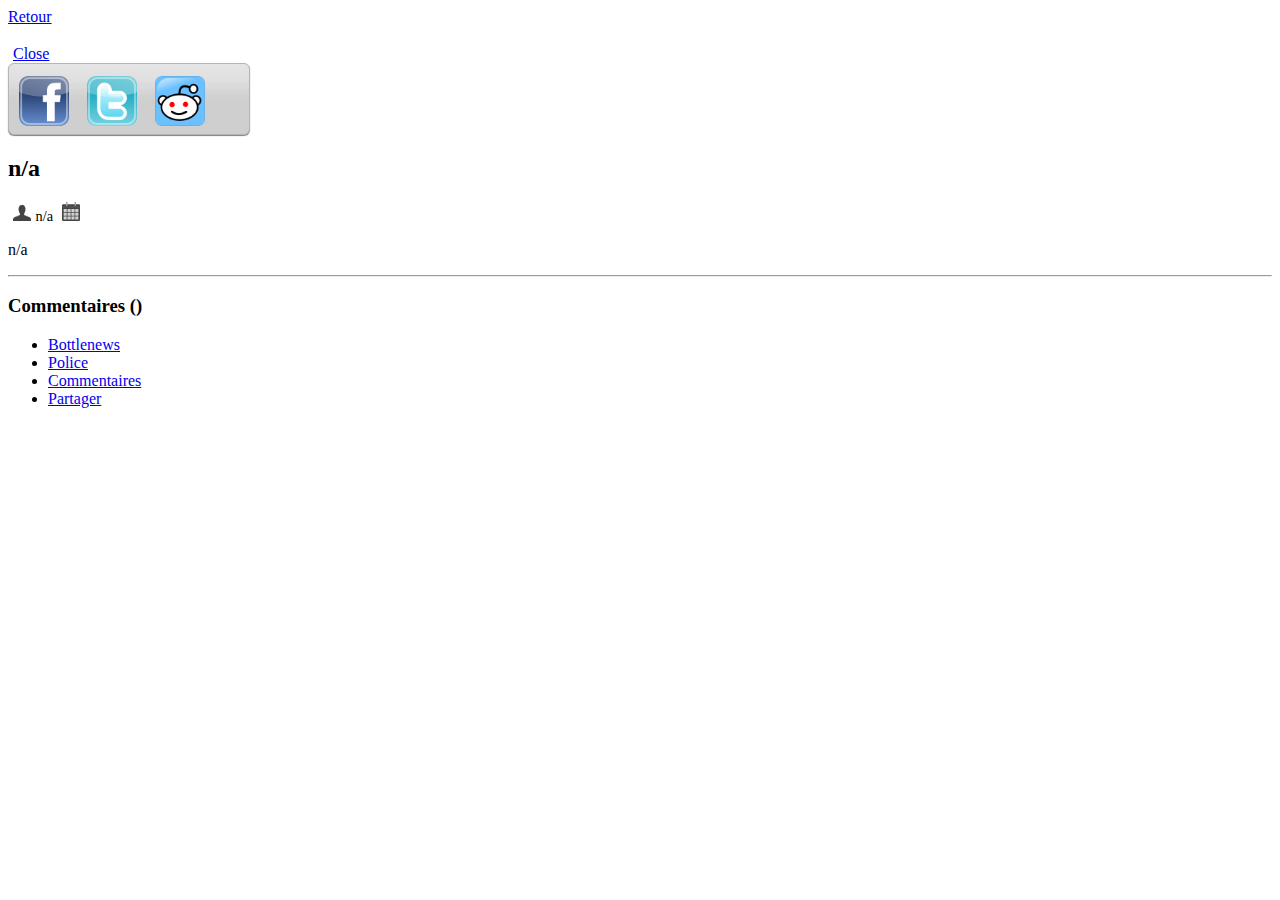
<file: article.html>
<html>
<head>
	<meta charset="utf-8">
	<meta name="viewport" content="width=device-width, initial-scale=1"> 
	<title>Bottlenews</title>
	<link rel="stylesheet" href="css/jquery.mobile-1.3.0.min.css" />
	<link rel="stylesheet" href="css/themes/theme.min.css" />
	<link rel="stylesheet" href="css/jsShare.css" type="text/css" />
	<link rel="stylesheet" href="css/style.css" />
</head>
<body>
	<div data-role="page" id="article" data-add-back-btn="true">
	    <div data-theme="a" data-role="header" data-position="fixed" class="logo">
			<a href="#" data-role="button" data-rel="back" data-icon="arrow-l">Retour</a>
	        <h3 id="article_id">
	        </h3>
	    </div>
	    <div data-role="popup" data-overlay-theme="a" data-position-to="window" id="popupBasic">
			<a href="#" data-rel="back" data-role="button" data-theme="a" data-icon="delete" data-iconpos="notext" class="ui-btn-right">Close</a>
			<p id="buttons-expanded"></p>
		</div>
        <!--<div data-role="popup" data-overlay-theme="a" data-position-to="window" id="popupBasic2">
        	<a href="#" data-rel="back" data-role="button" data-theme="a" data-icon="delete" data-iconpos="notext" class="ui-btn-right">Close</a>
        	<p>Ici sont les votes.</p>
        </div>-->
	    <div data-role="content" id="article-content">
	    	
	    	<div id="img-article">
	    	</div>

	    	<div id="article">
		    	<h2 class="article_title">n/a</h2>
		    	<p><span class="icon"><img src="css/icons/111-user.png" alt=""/></span><span class="article_author">n/a</span>
		    	<span class="icon"><img src="css/icons/83-calendar.png" alt=""/></span><span class="date"></span></p>
				<p class="article_body">n/a</p>
				<p><span class="fiability"></span>
		    	<span class="quality"></span></p>
			</div>
			<hr/>
			<div id="comment">
				<h3>Commentaires (<span id="nb_comment"></span>)</h3>
			</div>
	    </div><!--content-->

	    <div data-role="footer" data-position="fixed" class="nav-glyphish">
	        <div data-role="navbar">
	            <ul>
	                <li>
	                    <a href="index.html" data-theme="a" data-role="button" data-ajax="false" data-icon="app-home">
	                    	Bottlenews
	                    </a>
	                </li>
	                <li>
	                    <a href="#" id="police" data-theme="a" data-ajax="false" data-role="button" data-icon="app-police">
	                        Police
	                    </a>
	                </li>
	                <!--<li>
	                    <a href="#popupBasic2" data-theme="a" data-role="button" data-icon="app-vote" data-rel="popup" >
	                        Voter
	                    </a>
	                </li>-->
	                <li>
	                    <a href="#comment" data-theme="a" data-ajax="false" data-role="button" data-icon="app-comment">
	                        Commentaires
	                    </a>
	                </li>
	                <li>
	                    <a href="#popupBasic" data-theme="a" data-role="button" data-icon="app-share" data-rel="popup">
	                        Partager
	                    </a>
	                </li>
	            </ul>
	        </div>
	    </div>
	</div><!--footer-->

	<script src="js/jquery-1.9.1.min.js"></script>
	<script src="js/jquery.json-2.4.min.js"></script>
	<script src="js/jstorage.min.js"></script>
	<script src="js/jquery.geturlparam.min.js"></script>
	<script src="js/jsShare.js"></script>
	<script src="js/script.js"></script>
	<script type="text/javascript">
        $(document).ready(function() {
            $('#buttons').jsShare({ maxwidth: 360 });
            $('#buttons-expanded').jsShare({ initialdisplay: 'expanded', maxwidth: 240, maxheight:70 });
        });
    </script>
	<script type="text/javascript">
		$(document).bind("mobileinit", function(){
			$.mobile.page.prototype.options.backBtnTheme = "previous";
			app.initialize('article');
		});
	</script>
	<script src="js/jquery.mobile-1.3.0.min.js"></script>
	<script src="js/phonegap.js"></script>
</body>
</html>
</file>
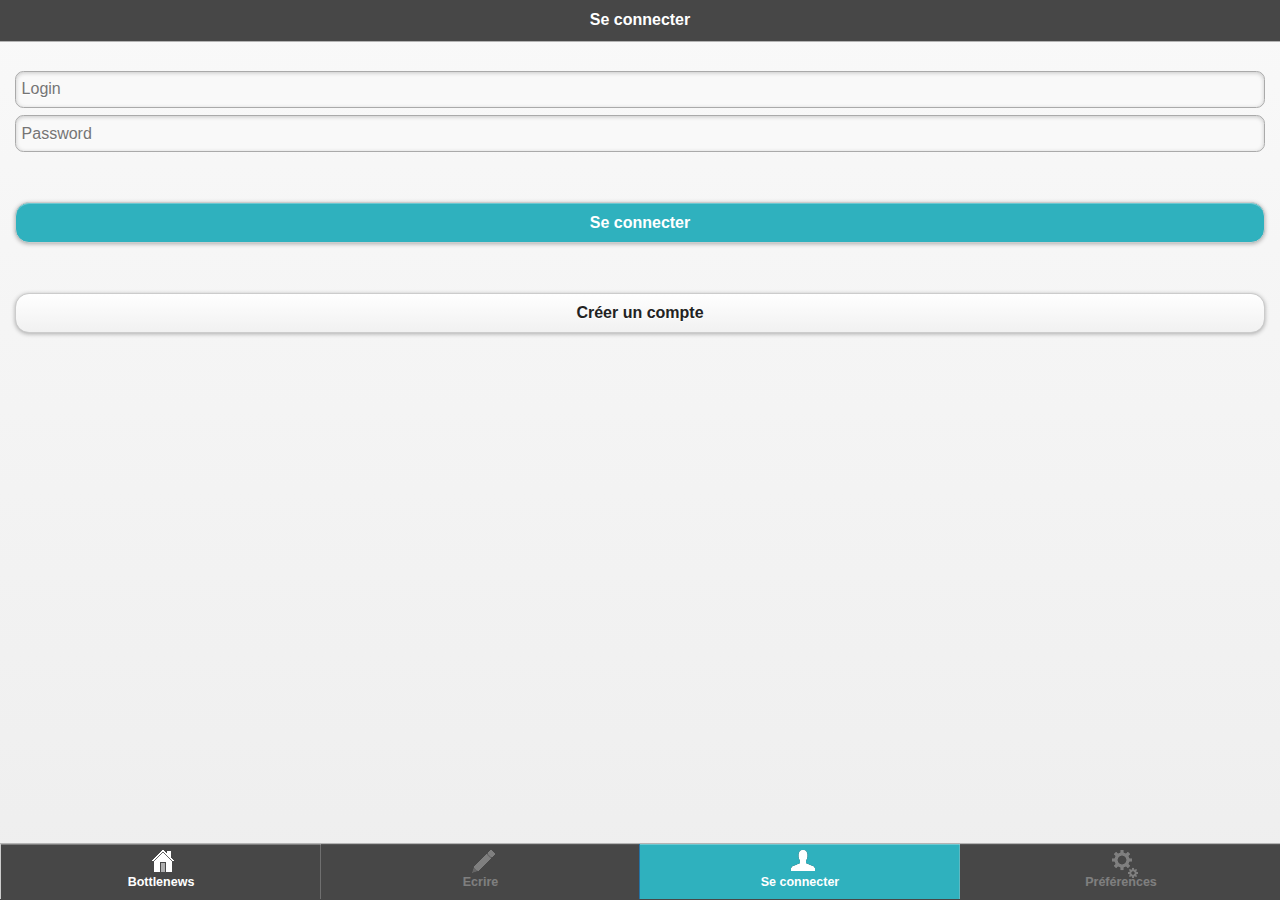
<file: login.html>
<html>
<head>
	<meta charset="utf-8">
	<meta name="viewport" content="width=device-width, initial-scale=1"> 
	<title>Bottlenews</title>
	<link rel="stylesheet" href="css/jquery.mobile-1.3.0.min.css" />
	<link rel="stylesheet" href="css/themes/theme.min.css" />
	<link rel="stylesheet" href="css/style.css" />
</head>
<body>
	<!-- Login -->
	<div data-role="page" id="login">
	    <div data-theme="a" data-role="header" data-position="fixed">
	        <h3>
	           Se connecter
	        </h3>
	    </div>
	    <div data-role="content">
	    	 <div data-role="popup" data-overlay-theme="a" data-position-to="window" id="error_identification">
          		<a href="#" data-rel="back" data-role="button" data-theme="a" data-icon="delete" data-iconpos="notext" class="ui-btn-right">Close</a>
          		<div>
            		<h3>Attention !</h3>
            		<p>Le nom d'utilisateur ou le mot de passe est incorrect.</p>
          		</div>
        	</div>
	    	<p class="error"></p>
	    	<form id="loginForm" action="#" method="post">
    			<input type="text" name="login_user" id="login_user" placeholder="Login" />
    			<input type="password" name="login_password" id="login_password" placeholder="Password" />
    			<input type="submit" id="submit" value="Se connecter" />
	        </form>

	        <a href="register.html" data-theme="b" data-role="button" data-ajax="false">Créer un compte</a>
	    </div>

	    <div data-role="footer" data-position="fixed" class="nav-glyphish">
	        <div data-role="navbar">
	            <ul>
	                <li>
	                    <a href="index.html" data-theme="a" data-role="button" data-ajax="false" data-icon="app-home">
	                    	Bottlenews
	                    </a>
	                </li>
	                <li>
	                    <a href="write.html" data-theme="a" data-ajax="false" data-role="button" data-icon="app-write" id="write-button">
	                        Ecrire
	                    </a>
	                </li>
	                <li>
	                    <a href="login.html" data-theme="a" data-ajax="false" data-role="button" data-icon="app-login" class="ui-btn-active" id="login-button">
	                        Se connecter
	                    </a>
	                </li>
	                <li>
	                    <a href="settings.html" data-theme="a" data-ajax="false" data-role="button" data-icon="app-settings" id="settings-button">
	                        Préférences
	                    </a>
	                </li>
	            </ul>
	        </div>
	    </div>


	</div>

	<script src="js/jquery-1.8.2.min.js"></script>
	<script src="js/jquery.json-2.4.min.js"></script>
	<script src="js/jstorage.min.js"></script>
	<script src="js/script.js"></script>
	<script type="text/javascript">
		$(document).bind("mobileinit", function(){
			app.initialize('login');
		});
		var initialScreenSize = window.innerHeight;
        window.addEventListener("resize", function() {
            if(window.innerHeight < initialScreenSize){
                $("[data-role=footer]").hide();
            }
            else{
                $("[data-role=footer]").show();
            }
        });
	</script>
	<script src="js/jquery.mobile-1.3.0.min.js"></script>
	<script src="js/phonegap.js"></script>
</body>
</html>
</file>
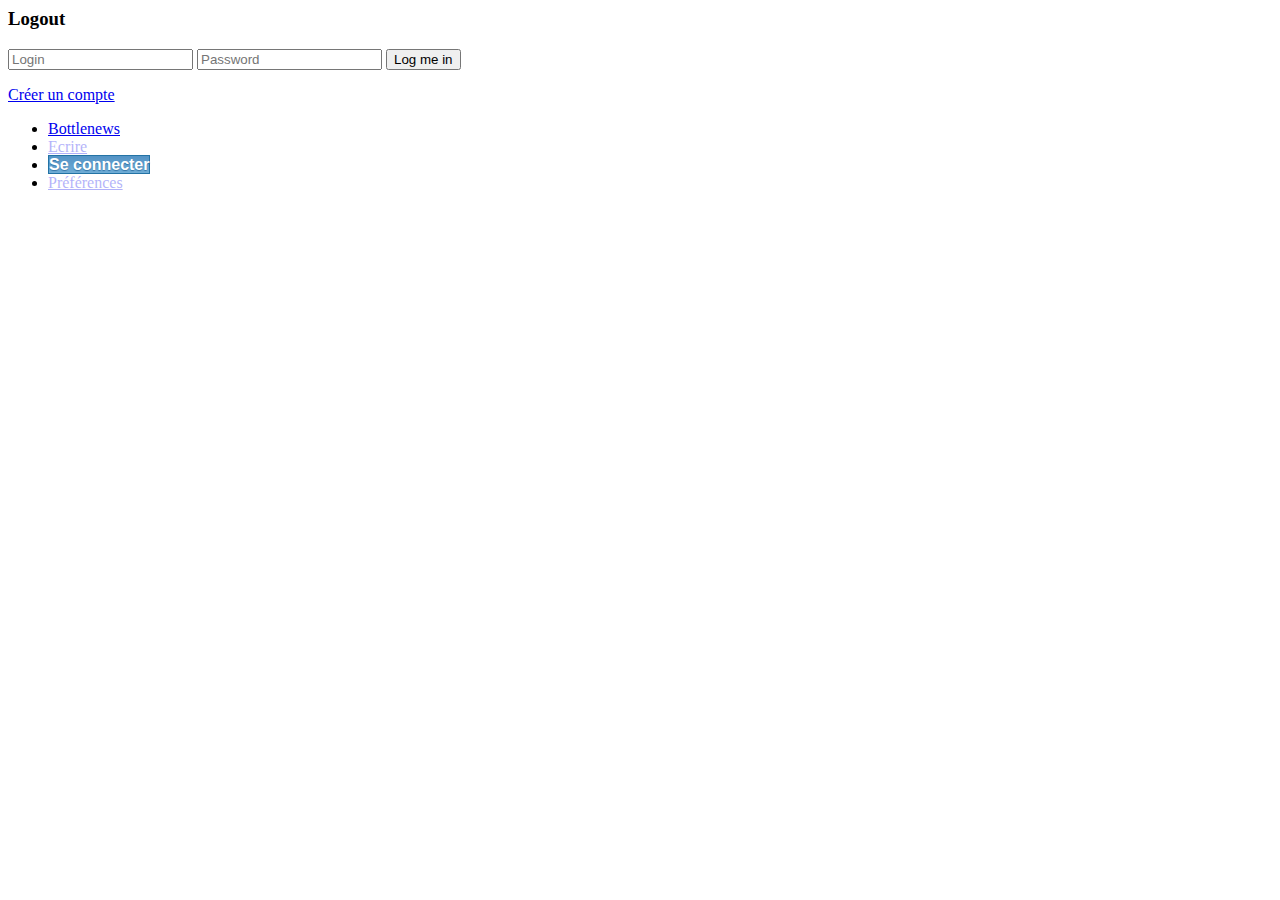
<file: logout.html>
<html>
<head>
	<meta charset="utf-8">
	<meta name="viewport" content="width=device-width, initial-scale=1"> 
	<title>Kicknews</title>
	<link rel="stylesheet" href="css/jquery.mobile-1.2.0.min.css" />
	<link rel="stylesheet" href="css/themes/theme.min.css" />
	<link rel="stylesheet" href="css/style.css" />
</head>
<body>
	<!-- Login -->
	<div data-role="page" id="logout">
	    <div data-theme="a" data-role="header" data-position="fixed">
	        <h3>
	            Logout
	        </h3>
	    </div>
	    <div data-role="content">
	    	<form id="loginForm" action="#" method="post">
    			<input type="text" name="login_user" id="login_user" placeholder="Login" />
    			<input type="password" name="login_password" id="login_password" placeholder="Password" />
    			<input type="submit" id="submit" value="Log me in" />
	        </form>

	        <a href="register.html" data-theme="a" data-role="button" data-ajax="false">Créer un compte</a>
	    </div>

	    <div data-role="footer" data-position="fixed" class="nav-glyphish">
	        <div data-role="navbar">
	            <ul>
	                <li>
	                    <a href="index.html" data-theme="a" data-role="button" data-ajax="false" data-icon="app-home">
	                    	Bottlenews
	                    </a>
	                </li>
	                <li>
	                    <a href="write.html" data-theme="a" data-ajax="false" data-role="button" data-icon="app-write" id="write-button">
	                        Ecrire
	                    </a>
	                </li>
	                <li>
	                    <a href="login.html" data-theme="a" data-ajax="false" data-role="button" data-icon="app-login" class="ui-btn-active" id="login-button">
	                        Se connecter
	                    </a>
	                </li>
	                <li>
	                    <a href="settings.html" data-theme="a" data-ajax="false" data-role="button" data-icon="app-settings" id="settings-button">
	                        Préférences
	                    </a>
	                </li>
	            </ul>
	        </div>
	    </div>


	</div>

	<script src="js/jquery-latest.min.js"></script>
	<script src="js/jquery.json-2.4.min.js"></script>
	<script src="js/jstorage.min.js"></script>
	<script src="js/script.js"></script>
	<script type="text/javascript">
		$(document).bind("mobileinit", function(){
			app.initialize('logout');
		});
	</script>
	<script src="js/jquery.mobile-1.2.0.min.js"></script>
	<script src="js/phonegap.js"></script>
</body>
</html>
</file>
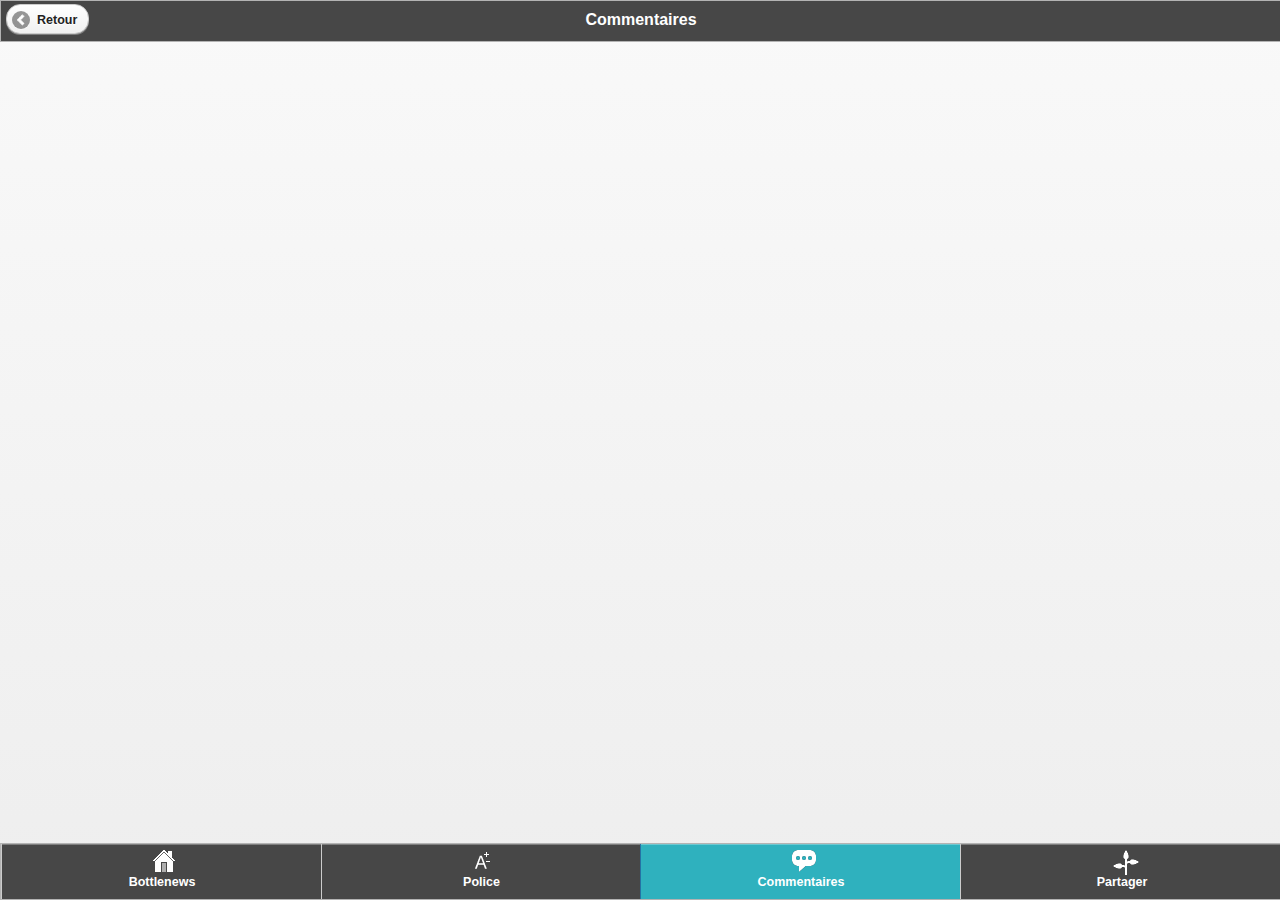
<file: read-comment.html>
<html>
  <head>
    <meta charset="utf-8">
    <meta name="viewport" content="width=device-width, initial-scale=1"> 
    <title>Bottlenews</title>
    <link rel="stylesheet" href="css/jquery.mobile-1.2.0.min.css" />
    <link rel="stylesheet" href="css/themes/theme.min.css" />
    <link rel="stylesheet" href="css/jsShare.css" type="text/css" />
    <link rel="stylesheet" href="css/style.css" />
  </head>

  <body>
    <!-- Write an article -->
    <div data-role="page" id="write">
        <div data-theme="a" data-role="header" data-position="fixed">
            <a href="#" data-role="button" data-rel="back" data-icon="arrow-l">Retour</a>
            <h3>
                Commentaires
            </h3>
        </div>
        <div data-role="popup" data-overlay-theme="a" data-position-to="window" id="popupBasic">
            <a href="#" data-rel="back" data-role="button" data-theme="a" data-icon="delete" data-iconpos="notext" class="ui-btn-right">Close</a>
            <p id="buttons-expanded"></p>
        </div>
        <div data-role="content">
            <div id="comments">
                <ul data-role="listview" data-inset="true">
                </ul>
            </div>
        </div>

        <div data-role="footer" data-position="fixed" class="nav-glyphish">
            <div data-role="navbar">
                <ul>
                    <li>
                        <a href="index.html" data-theme="a" data-role="button" data-ajax="false" data-icon="app-home">
                            Bottlenews
                        </a>
                    </li>
                    <li>
                        <a href="#" data-theme="a" data-ajax="false" data-role="button" data-icon="app-police">
                            Police
                        </a>
                    </li>
                    <!--li>
                        <a href="#" data-theme="a" data-ajax="false" data-role="button" data-icon="app-vote">
                            Voter
                        </a>
                    </li>-->
                    <li>
                        <a href="#" data-theme="a" data-ajax="false" data-role="button" data-icon="app-comment" class="ui-btn-active">
                            Commentaires
                        </a>
                    </li>
                    <li>
                        <a href="#popupBasic" data-theme="a" data-role="button" data-icon="app-share" data-rel="popup">
                            Partager
                        </a>
                    </li>
                </ul>
            </div>
        </div>

    </div>

    <!-- Jquery is needed also for the design -->
    <script src="js/jquery-latest.min.js"></script>
    <script src="js/jquery.json-2.4.min.js"></script>
    <script src="js/jstorage.min.js"></script>
    <script src="js/jsShare.js"></script>
    <script src="js/script.js"></script>
    <script type="text/javascript">
        $(document).ready(function() {
            $('#buttons').jsShare({ maxwidth: 360 });
            $('#buttons-expanded').jsShare({ initialdisplay: 'expanded', maxwidth: 240, maxheight:70 });
            $('.inner').hide();
        });
    </script>
    <script type="text/javascript">
        $(document).bind("mobileinit", function(){
            app.initialize('read-comment');
        });
    </script>
    <script src="js/jquery.mobile-1.2.0.min.js"></script>
    <script src="js/phonegap.js"></script>
  </body>
</html>
</file>
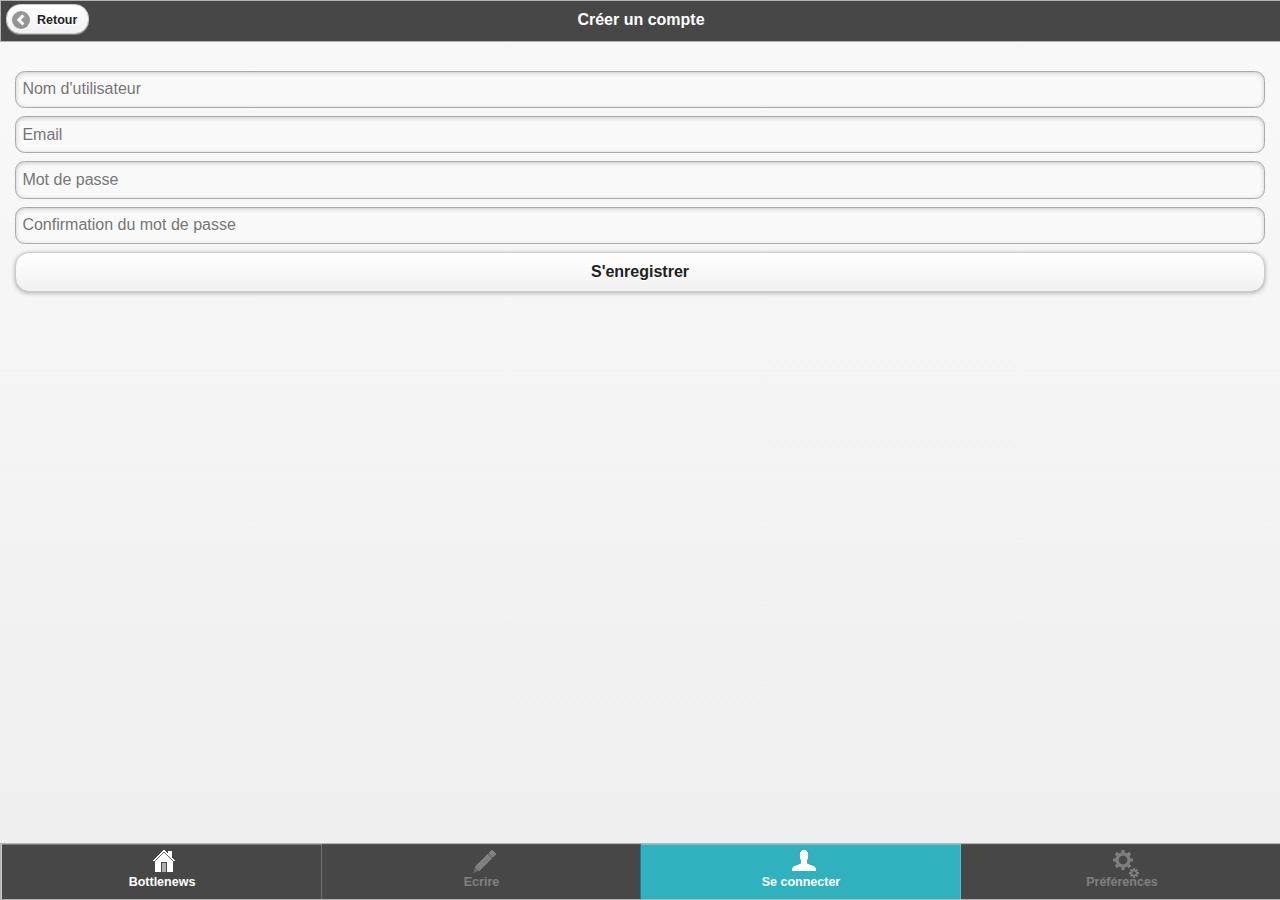
<file: register.html>
<html>
<head>
	<meta charset="utf-8">
	<meta name="viewport" content="width=device-width, initial-scale=1"> 
	<title>Bottlenews</title>
	<link rel="stylesheet" href="css/jquery.mobile-1.2.0.min.css" />
	<link rel="stylesheet" href="css/themes/theme.min.css" />
	<link rel="stylesheet" href="css/style.css" />
</head>
<body>
	<!-- Login -->
	<div data-role="page" id="register">
	    <div data-theme="a" data-role="header" data-position="fixed">
	    	<a href="#" data-role="button" data-rel="back" data-icon="arrow-l">Retour</a>
	    	<h3>
	    		Créer un compte
	    	</h3>
	    </div>
	    <div data-role="content">
	    	<div data-role="popup" data-overlay-theme="a" data-position-to="window" id="error_password">
          		<a href="#" data-rel="back" data-role="button" data-theme="a" data-icon="delete" data-iconpos="notext" class="ui-btn-right">Close</a>
          		<div class="popup-content">
            		<h3>Attention !</h3>
            		<p>Les mots de passe ne correspondent pas.</p>
          		</div>
        	</div>
        	<div data-role="popup" data-overlay-theme="a" data-position-to="window" id="error_user">
          		<a href="#" data-rel="back" data-role="button" data-theme="a" data-icon="delete" data-iconpos="notext" class="ui-btn-right">Close</a>
          		<div class="popup-content">
            		<h3>Attention !</h3>
            		<p>Ce nom d'utlisateur est déjà pris.</p>
          		</div>
        	</div>
        	<div data-role="popup" data-overlay-theme="a" data-position-to="window" id="error_email">
          		<a href="#" data-rel="back" data-role="button" data-theme="a" data-icon="delete" data-iconpos="notext" class="ui-btn-right">Close</a>
          		<div class="popup-content">
            		<h3>Attention !</h3>
            		<p>Cette adresse est déjà utilisée.</p>
          		</div>
        	</div>
        	<div data-role="popup" data-overlay-theme="a" data-position-to="window" id="email_null">
          		<a href="#" data-rel="back" data-role="button" data-theme="a" data-icon="delete" data-iconpos="notext" class="ui-btn-right">Close</a>
          		<div class="popup-content">
            		<h3>Attention !</h3>
            		<p>Vous n'avez pas entré d'email.</p>
          		</div>
        	</div>
        	<div data-role="popup" data-overlay-theme="a" data-position-to="window" id="password_null">
          		<a href="#" data-rel="back" data-role="button" data-theme="a" data-icon="delete" data-iconpos="notext" class="ui-btn-right">Close</a>
          		<div class="popup-content">
            		<h3>Attention !</h3>
            		<p>Vous n'avez pas entré de mot de passe.</p>
          		</div>
        	</div>
        	<div data-role="popup" data-overlay-theme="a" data-position-to="window" id="email_not_valid">
          		<a href="#" data-rel="back" data-role="button" data-theme="a" data-icon="delete" data-iconpos="notext" class="ui-btn-right">Close</a>
          		<div class="popup-content">
            		<h3>Attention !</h3>
            		<p>Votre adresse mail n'est pas valide.</p>
          		</div>
        	</div>
        	<div data-role="popup" data-overlay-theme="a" data-position-to="window" id="username_null">
          		<a href="#" data-rel="back" data-role="button" data-theme="a" data-icon="delete" data-iconpos="notext" class="ui-btn-right">Close</a>
          		<div class="popup-content">
            		<h3>Attention !</h3>
            		<p>Vous n'avez pas entré de pseudo.</p>
          		</div>
        	</div>
        	<div data-role="popup" data-overlay-theme="a" data-position-to="window" id="member_register">
          		<a href="#" data-rel="back" data-role="button" data-theme="a" data-icon="delete" data-iconpos="notext" class="ui-btn-right">Close</a>
          		<div class="popup-content">
            		<h3>Félicitation !</h3>
            		<p>Vous êtes bien enregistré.</p>
          		</div>
        	</div>
	    	<p class="error"></p>
	    	<form id="registerForm" action="#" method="post">
    			<input type="text" name="register_user" id="register_user" placeholder="Nom d'utilisateur" />
    			<input type="text" name="register_mail" id="register_mail" placeholder="Email" />
    			<input type="password" name="register_password" id="register_password" placeholder="Mot de passe" />
    			<input type="password" name="register_password_confirm" id="register_password_confirm" placeholder="Confirmation du mot de passe" />
    			<input type="submit" id="submit" value="S'enregistrer" />
	        </form>
	    </div>

	    <div data-role="footer" data-position="fixed" class="nav-glyphish">
	        <div data-role="navbar">
	            <ul>
	                <li>
	                    <a href="index.html" data-theme="a" data-role="button" data-ajax="false" data-icon="app-home">
	                    	Bottlenews
	                    </a>
	                </li>
	                <li>
	                    <a href="write.html" data-theme="a" data-ajax="false" data-role="button" data-icon="app-write" id="write-button">
	                        Ecrire
	                    </a>
	                </li>
	                <li>
	                    <a href="login.html" data-theme="a" data-ajax="false" data-role="button" data-icon="app-login" class="ui-btn-active" id="login-button">
	                        Se connecter
	                    </a>
	                </li>
	                <li>
	                    <a href="settings.html" data-theme="a" data-ajax="false" data-role="button" data-icon="app-settings" id="settings-button">
	                        Préférences
	                    </a>
	                </li>
	            </ul>
	        </div>
	    </div>


	</div>

	<script src="js/jquery-latest.min.js"></script>
	<script src="js/jquery.json-2.4.min.js"></script>
	<script src="js/jstorage.min.js"></script>
	<script src="js/script.js"></script>
	<script type="text/javascript">
		$(document).bind("mobileinit", function(){
			app.initialize('register');
		});
		var initialScreenSize = window.innerHeight;
        window.addEventListener("resize", function() {
            if(window.innerHeight < initialScreenSize){
                $("[data-role=footer]").hide();
            }
            else{
                $("[data-role=footer]").show();
            }
        });
	</script>
	<script src="js/jquery.mobile-1.2.0.min.js"></script>
	<script src="js/phonegap.js"></script>
</body>
</html>
</file>
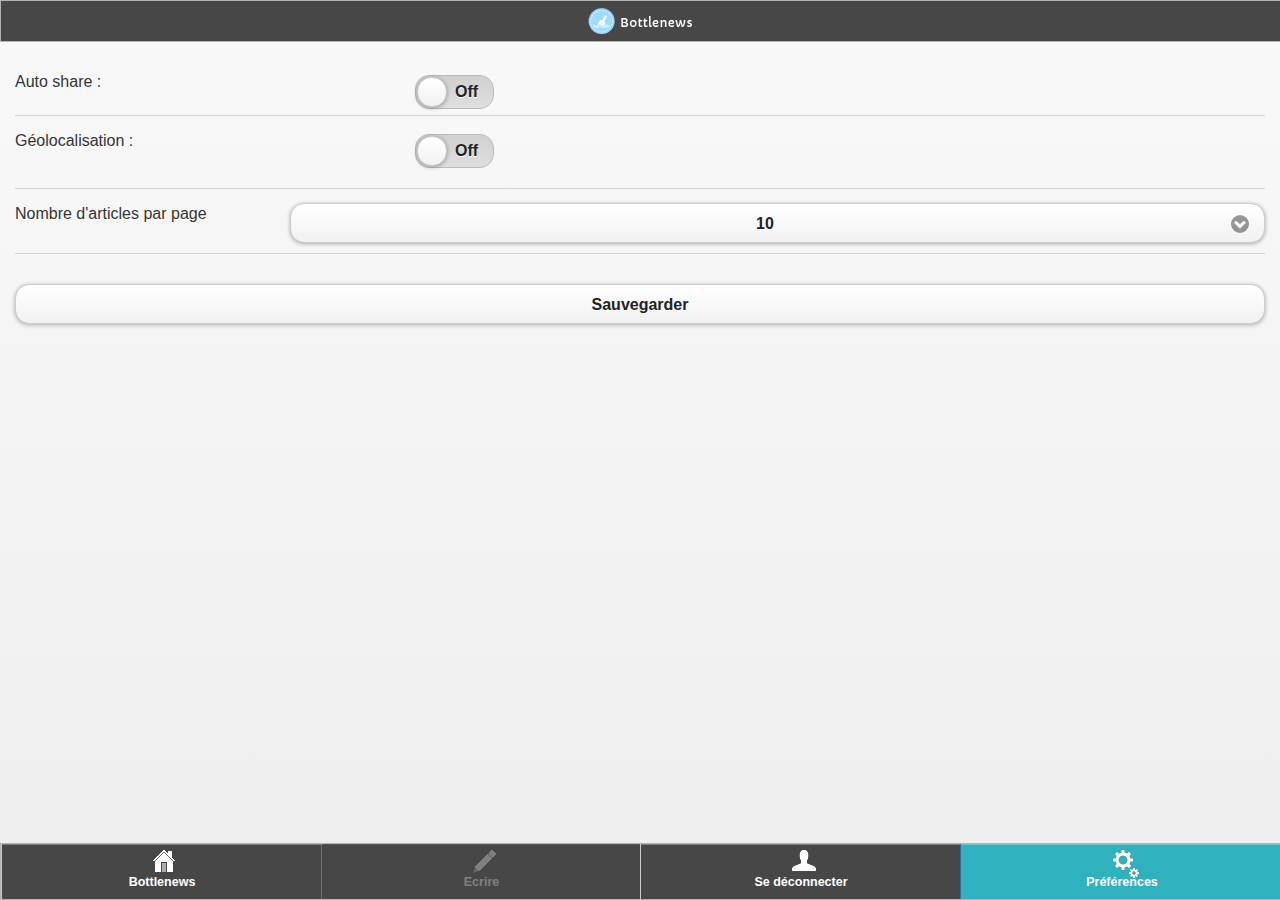
<file: settings.html>
<html>
<head>
  <meta charset="utf-8">
  <meta name="viewport" content="width=device-width, initial-scale=1"> 
  <title>Bottlenews</title>
  <link rel="stylesheet" href="css/jquery.mobile-1.2.0.min.css" />
  <link rel="stylesheet" href="css/themes/theme.min.css" />
  <link rel="stylesheet" href="css/style.css" />
  <script src="js/phonegap.js"></script>
  <script type="text/javascript">

    function init() {
      document.addEventListener("deviceready", onDeviceReady, false);
    }
    //test Function about the run of Phonegap
    function onDeviceReady(){
      //alert("PhoneGap is working on settings!!");
      if ($.jStorage.get('current_user').auto_share == true){
        navigator.geolocation.getCurrentPosition(onGeoSuccess, onError);
      }
    }

    //If Geoloc btn is 'on', set the geolocalisation
    function setGeoloc(Objet) {
      if (Objet.value=="on") {
        navigator.geolocation.getCurrentPosition(onGeoSuccess, onError);
      }
      else{
        var element = document.getElementById('geolocalisation');
        element.innerHTML = '';
      }
    }
    //callback of geolocalisation btn
    function onGeoSuccess(position){
      //navigator.notification.alert("navigator alert settings");
      var element = document.getElementById('geolocalisation');
      element.innerHTML = 'Latitude: ' + position.coords.latitude + '<br/>' + 'Longitude: '+ position.coords.longitude;

      $.jStorage.set('latitude', position.coords.latitude);
      $.jStorage.set('longitude', position.coords.longitude);
    }
    function onError(error) {
      alert('code: '+ error.code + '\n' + 'message: ' + error.message + '\n');
    }
  </script>
</head>
<body onload="onDeviceReady()">
  <!-- Settings -->
  <div data-role="page" id="settings">

      <div data-theme="a" data-role="header" data-position="fixed" class="logo">
          <h3>
          </h3>
      </div>

      <div data-role="content">
        <div data-role="popup" data-overlay-theme="a" data-position-to="window" id="confirm">
          <a href="#" data-rel="back" data-role="button" data-theme="a" data-icon="delete" data-iconpos="notext" class="ui-btn-right">Close</a>
          <div>
            <h3>Oui!</h3>
            <p>Vos préférences ont bien été enregistrées</p>
          </div>
        </div>

        <div data-role="popup" data-overlay-theme="a" data-position-to="window" id="error">
          <a href="#" data-rel="back" data-role="button" data-theme="a" data-icon="delete" data-iconpos="notext" class="ui-btn-right">Close</a>
          <div>
            <h3>Oups!</h3>
            <p>Une erreur est survenue, retentez plus tard</p>
          </div>
        </div>

        <form id="settingsForm" action="#" method="post">
          <div data-role="fieldcontain">
            <label for="flip-1">Auto share :</label>
            <select name="flip-1" id="flip-1" data-role="slider">
              <option value="off">Off</option>
              <option value="on">On</option>
            </select> 
          </div>

          <div data-role="fieldcontain">
            <label for="flip-2">Géolocalisation :</label>
            <select name="flip-2" id="flip-2" data-role="slider" onchange="setGeoloc(this)">
              <option value="off">Off</option>
              <option value="on">On</option>
            </select> 
            <!--Geolocalisation-->
            <p id="geolocalisation"></p>
          </div>  

          <div data-role="fieldcontain">
            <label for="selectmenu1" >Nombre d'articles par page</label>
            <select name="selectmenu1" id="selectmenu1">
              <option value="10">10</option>
              <option value="15">15</option>
              <option value="20">20</option>
            </select>
          </div> 

          <input type="submit" id="submit" name="settings_save" value="Sauvegarder" /> 
        </form>
      </div>


      <div data-role="footer" data-position="fixed" class="nav-glyphish">
          <div data-role="navbar">
              <ul>
                  <li>
                      <a href="index.html" data-theme="a" data-role="button" data-ajax="false" data-icon="app-home">
                        Bottlenews
                      </a>
                  </li>
                  <li>
                      <a href="write.html" data-theme="a" data-ajax="false" data-role="button" data-icon="app-write" id="write-button">
                          Ecrire
                      </a>
                  </li>
                  <li>
                      <a href="login.html" data-theme="a" data-ajax="false" data-role="button" data-icon="app-login" id="login-button">
                          Se connecter
                      </a>
                  </li>
                  <li>
                      <a href="settings.html" data-theme="a" data-ajax="false" data-role="button" data-icon="app-settings" class="ui-btn-active">
                          Préférences
                      </a>
                  </li>
              </ul>
          </div>
      </div>


  </div>

	<script src="js/jquery-latest.min.js"></script>
	<script src="js/jquery.json-2.4.min.js"></script>
	<script src="js/jstorage.min.js"></script>
	<script src="js/script.js"></script>
    <script type="text/javascript">
        $(document).bind("mobileinit", function(){
            app.initialize('settings');
        });
        var initialScreenSize = window.innerHeight;
        window.addEventListener("resize", function() {
            if(window.innerHeight < initialScreenSize){
                $("[data-role=footer]").hide();
            }
            else{
                $("[data-role=footer]").show();
            }
        });
    </script>
	<script src="js/jquery.mobile-1.2.0.min.js"></script>

</body>
</html>
</file>
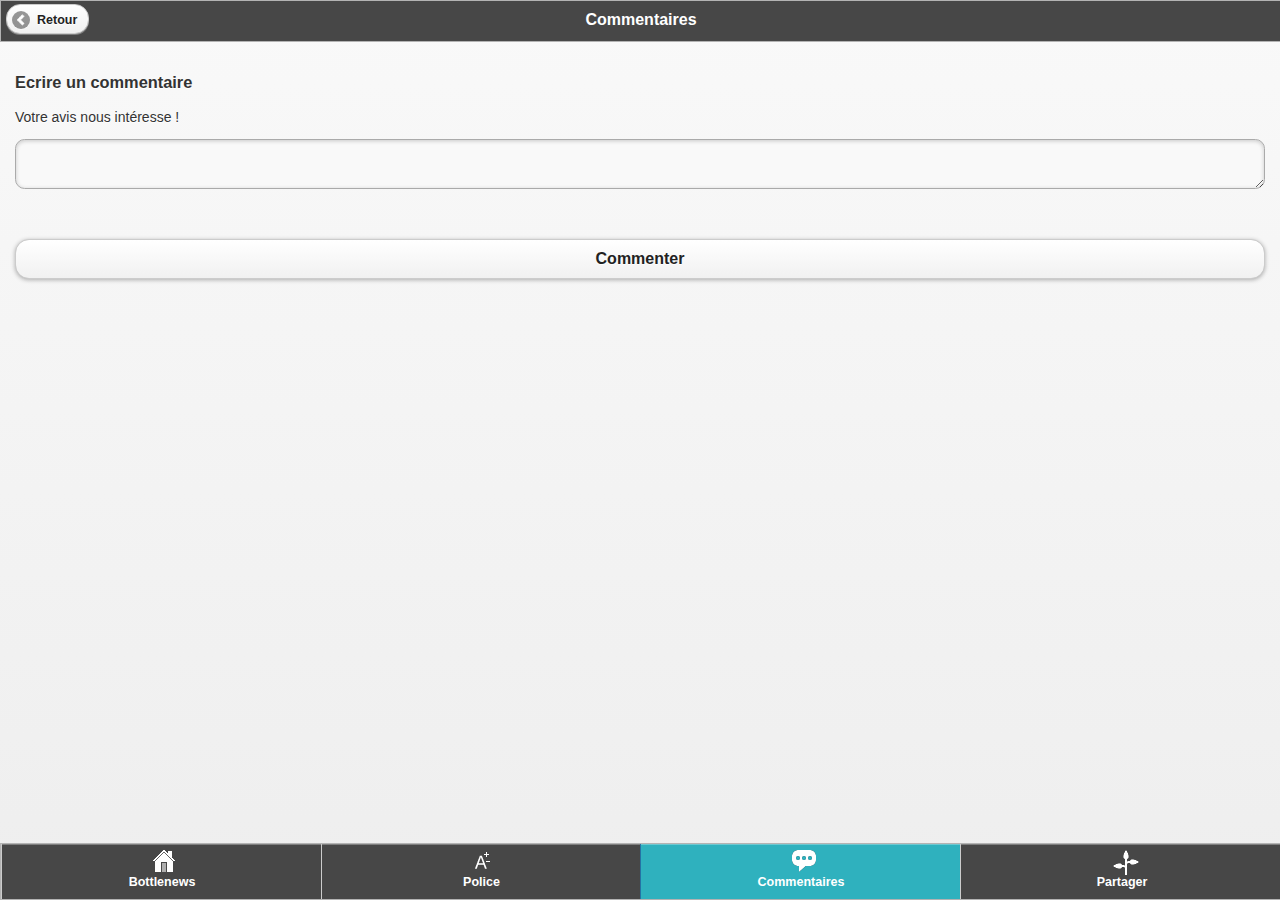
<file: write-comment.html>
<html>
  <head>
    <meta charset="utf-8">
    <meta name="viewport" content="width=device-width, initial-scale=1"> 
    <title>Bottlenews</title>
    <link rel="stylesheet" href="css/jquery.mobile-1.2.0.min.css" />
    <link rel="stylesheet" href="css/themes/theme.min.css" />
    <link rel="stylesheet" href="css/jsShare.css" type="text/css" />
    <link rel="stylesheet" href="css/style.css" />
  </head>

  <body>
    <!-- Write an article -->
    <div data-role="page" id="write">
        <div data-theme="a" data-role="header" data-position="fixed">
            <a href="#" data-role="button" data-rel="back" data-icon="arrow-l">Retour</a>
            <h3>
                Commentaires
            </h3>
        </div>
        <div data-role="popup" data-overlay-theme="a" data-position-to="window" id="popupBasic">
            <a href="#" data-rel="back" data-role="button" data-theme="a" data-icon="delete" data-iconpos="notext" class="ui-btn-right">Close</a>
            <p id="buttons-expanded"></p>
        </div>
        <div data-role="content">
            <h3>Ecrire un commentaire</h3>
            <p>Votre avis nous intéresse !</p>
            <!-- Field container-->
            <form id="writeComment" action="#" method="post">
                <textarea name="" id="comment" placeholder=""></textarea>
                <input type="submit" id="submit" value="Commenter" />
            </form>
        </div>

        <div data-role="footer" data-position="fixed" class="nav-glyphish">
            <div data-role="navbar">
                <ul>
                    <li>
                        <a href="index.html" data-theme="a" data-role="button" data-ajax="false" data-icon="app-home">
                            Bottlenews
                        </a>
                    </li>
                    <li>
                        <a href="#" data-theme="a" data-ajax="false" data-role="button" data-icon="app-police">
                            Police
                        </a>
                    </li>
                    <!--<li>
                        <a href="#" data-theme="a" data-ajax="false" data-role="button" data-icon="app-vote">
                            Voter
                        </a>
                    </li>-->
                    <li>
                        <a href="#" data-theme="a" data-ajax="false" data-role="button" data-icon="app-comment" class="ui-btn-active">
                            Commentaires
                        </a>
                    </li>
                    <li>
                        <a href="#popupBasic" data-theme="a" data-role="button" data-icon="app-share" data-rel="popup">
                            Partager
                        </a>
                    </li>
                </ul>
            </div>
        </div>

    </div>

    <!-- Jquery is needed also for the design -->
    <script src="js/jquery-latest.min.js"></script>
    <script src="js/jquery.json-2.4.min.js"></script>
    <script src="js/jstorage.min.js"></script>
    <script src="js/jsShare.js"></script>
    <script src="js/script.js"></script>
    <script type="text/javascript">
        $(document).ready(function() {
            $('#buttons').jsShare({ maxwidth: 360 });
            $('#buttons-expanded').jsShare({ initialdisplay: 'expanded', maxwidth: 240, maxheight:70 });
            $('.inner').hide();
        });
    </script>
    <script type="text/javascript">
        $(document).bind("mobileinit", function(){
            app.initialize('write-comment');
        });
        var initialScreenSize = window.innerHeight;
        window.addEventListener("resize", function() {
            if(window.innerHeight < initialScreenSize){
                $("[data-role=footer]").hide();
            }
            else{
                $("[data-role=footer]").show();
            }
        });
    </script>
      <script src="js/jquery.mobile-1.2.0.min.js"></script>
    <script src="js/phonegap.js"></script>
  </body>
</html>
</file>
<file: css/jsShare.css>
﻿.social-media-share
{
	margin: 0;
	padding: 0;
	height: 39px;
	background-image: -webkit-gradient(linear, 0% 0%, 0% 100%, from(#E5E5E5), to(#CFCFCF));
	background-image: -moz-linear-gradient(#E5E5E5, #CFCFCF);
	background-image: -webkit-linear-gradient(#E5E5E5, #CFCFCF);
	background-image: -o-linear-gradient(#E5E5E5, #CFCFCF);
	border: solid 1px #B5B5B5;
	border-radius: 6px;
	-moz-border-radius: 6px;
	background: #CFCFCF url(images/bg.jpg) repeat-x;
	position: relative;
	overflow: hidden;
	-webkit-box-shadow: 0px 1px 1px gray;
	-moz-box-shadow: 0px 1px 1px gray;
	box-shadow: 0px 1px 1px gray;
}
.social-media-share .inner
{
	position: relative;
	float: left;
	width: 32px;
	height: 50px;
	border: solid 1px #B5B5B5;
	background-image: -webkit-gradient(linear, 0% 0%, 0% 100%, from(#E5E5E5), to(#CFCFCF));
	background-image: -moz-linear-gradient(#E5E5E5, #CFCFCF);
	background-image: -webkit-linear-gradient(#E5E5E5, #CFCFCF);
	background-image: -o-linear-gradient(#E5E5E5, #CFCFCF);
	border-radius: 6px;
	-moz-border-radius: 6px;
	margin: 3px;
	text-align: center;
	background-image: url(images/plus.png);
	background-repeat: no-repeat;
	background-position: center;
	cursor: pointer;
	-webkit-box-shadow: 0px 1px 1px gray;
	-moz-box-shadow: 0px 1px 1px gray;
	box-shadow: 0px 1px 1px gray;
}
.social-media-share-tooltip
{
	position: absolute;
	z-index: 200;
	color: #b5B5B5;
	font-size: 10pt;
}
.social-media-share ul
{
	position: relative;
	/*float: left;*/
	list-style: none;
	margin: 0;
	padding: 0;
	margin-top: 4px;
	margin-left: -8px;
	height: 200px;
	overflow: hidden;
	width: 88%;
}
.social-media-share ul li
{
	display: inline;
	/*float: left;*/
	margin-left: 18px;
}
.social-media-share ul li img
{
	border: none;
}
</file>
<file: css/themes/theme.min.css>
/*
* jQuery Mobile Framework Git Build: SHA1: c2d61e2e592c67519d9a9ed0ba796fa44787e136 <> Date: Tue Sep 25 10:38:12 2012 -0700
* http://jquerymobile.com
*
* Copyright 2012 jQuery Foundation and other contributors
* Released under the MIT license.
* http://jquery.org/license
*
*/

.ui-bar-a{border:1px solid #b3b3b3 ;background:#eeeeee ;color:#3e3e3e ;font-weight:bold;text-shadow:0  1px  1px  #ffffff ;background-image:-webkit-gradient(linear,left top,left bottom,from( #f0f0f0 ),to( #dddddd )); background-image:-webkit-linear-gradient( #f0f0f0,#dddddd ); background-image:   -moz-linear-gradient( #f0f0f0,#dddddd ); background-image:    -ms-linear-gradient( #f0f0f0,#dddddd ); background-image:     -o-linear-gradient( #f0f0f0,#dddddd ); background-image:        linear-gradient( #f0f0f0,#dddddd );}.ui-bar-a .ui-link-inherit{color:#3e3e3e ;}.ui-bar-a a.ui-link{color:#7cc4e7 ;font-weight:bold;}.ui-bar-a a.ui-link:visited{   color:#2489ce ;}.ui-bar-a a.ui-link:hover{color:#2489ce ;}.ui-bar-a a.ui-link:active{color:#2489ce ;}.ui-bar-a,.ui-bar-a input,.ui-bar-a select,.ui-bar-a textarea,.ui-bar-a button{font-family:Helvetica,Arial,sans-serif ;}.ui-body-a,.ui-overlay-a{border:1px solid #aaaaaa ;color:#333333 ;text-shadow:0  1px  0  #ffffff ;background:#f9f9f9 ;background-image:-webkit-gradient(linear,left top,left bottom,from( #f9f9f9 ),to( #eeeeee )); background-image:-webkit-linear-gradient( #f9f9f9,#eeeeee ); background-image:   -moz-linear-gradient( #f9f9f9,#eeeeee ); background-image:    -ms-linear-gradient( #f9f9f9,#eeeeee ); background-image:     -o-linear-gradient( #f9f9f9,#eeeeee ); background-image:        linear-gradient( #f9f9f9,#eeeeee );}.ui-overlay-a{background-image:none;border-width:0;}.ui-body-a,.ui-body-a input,.ui-body-a select,.ui-body-a textarea,.ui-body-a button{font-family:Helvetica,Arial,sans-serif ;}.ui-body-a .ui-link-inherit{color:#333333 ;}.ui-body-a .ui-link{color:#2489ce ;font-weight:bold;}.ui-body-a .ui-link:visited{   color:#2489ce ;}.ui-body-a .ui-link:hover{color:#2489ce ;}.ui-body-a .ui-link:active{color:#2489ce ;}.ui-btn-up-a{border:1px solid #cccccc ;background:#eeeeee ;font-weight:bold;color:#222222 ;text-shadow:0  1px  0  #ffffff ;background-image:-webkit-gradient(linear,left top,left bottom,from( #ffffff ),to( #f1f1f1 )); background-image:-webkit-linear-gradient( #ffffff,#f1f1f1 ); background-image:   -moz-linear-gradient( #ffffff,#f1f1f1 ); background-image:    -ms-linear-gradient( #ffffff,#f1f1f1 ); background-image:     -o-linear-gradient( #ffffff,#f1f1f1 ); background-image:        linear-gradient( #ffffff,#f1f1f1 );}.ui-btn-up-a:visited,.ui-btn-up-a a.ui-link-inherit{color:#2f3e46 ;}.ui-btn-hover-a{border:1px solid #bbbbbb ;background:#dfdfdf ;font-weight:bold;color:#222222 ;text-shadow:0  1px  0  #ffffff ;background-image:-webkit-gradient(linear,left top,left bottom,from( #f6f6f6 ),to( #e0e0e0 )); background-image:-webkit-linear-gradient( #f6f6f6,#e0e0e0 ); background-image:   -moz-linear-gradient( #f6f6f6,#e0e0e0 ); background-image:    -ms-linear-gradient( #f6f6f6,#e0e0e0 ); background-image:     -o-linear-gradient( #f6f6f6,#e0e0e0 ); background-image:        linear-gradient( #f6f6f6,#e0e0e0 );}.ui-btn-hover-a:visited,.ui-btn-hover-a:hover,.ui-btn-hover-a a.ui-link-inherit{color:#2f3e46 ;}.ui-btn-down-a{border:1px solid #bbbbbb ;background:#d6d6d6 ;font-weight:bold;color:#222222 ;text-shadow:0  1px  0  #ffffff ;background-image:-webkit-gradient(linear,left top,left bottom,from( #d0d0d0 ),to( #dfdfdf )); background-image:-webkit-linear-gradient( #d0d0d0,#dfdfdf ); background-image:   -moz-linear-gradient( #d0d0d0,#dfdfdf ); background-image:    -ms-linear-gradient( #d0d0d0,#dfdfdf ); background-image:     -o-linear-gradient( #d0d0d0,#dfdfdf ); background-image:        linear-gradient( #d0d0d0,#dfdfdf );}.ui-btn-down-a:visited,.ui-btn-down-a:hover,.ui-btn-down-a a.ui-link-inherit{color:#2f3e46 ;}.ui-btn-up-a,.ui-btn-hover-a,.ui-btn-down-a{font-family:Helvetica,Arial,sans-serif ;text-decoration:none;}.ui-bar-b{border:1px solid #b3b3b3 ;background:#eeeeee ;color:#3e3e3e ;font-weight:bold;text-shadow:0  1px  1px  #ffffff ;background-image:-webkit-gradient(linear,left top,left bottom,from( #f0f0f0 ),to( #dddddd )); background-image:-webkit-linear-gradient( #f0f0f0,#dddddd ); background-image:   -moz-linear-gradient( #f0f0f0,#dddddd ); background-image:    -ms-linear-gradient( #f0f0f0,#dddddd ); background-image:     -o-linear-gradient( #f0f0f0,#dddddd ); background-image:        linear-gradient( #f0f0f0,#dddddd );}.ui-bar-b .ui-link-inherit{color:#3e3e3e ;}.ui-bar-b a.ui-link{color:#7cc4e7 ;font-weight:bold;}.ui-bar-b a.ui-link:visited{   color:#2489ce ;}.ui-bar-b a.ui-link:hover{color:#2489ce ;}.ui-bar-b a.ui-link:active{color:#2489ce ;}.ui-bar-b,.ui-bar-b input,.ui-bar-b select,.ui-bar-b textarea,.ui-bar-b button{font-family:Helvetica,Arial,sans-serif ;}.ui-body-b,.ui-overlay-b{border:1px solid #aaaaaa ;color:#333333 ;text-shadow:0  1px  0  #ffffff ;background:#f9f9f9 ;background-image:-webkit-gradient(linear,left top,left bottom,from( #f9f9f9 ),to( #eeeeee )); background-image:-webkit-linear-gradient( #f9f9f9,#eeeeee ); background-image:   -moz-linear-gradient( #f9f9f9,#eeeeee ); background-image:    -ms-linear-gradient( #f9f9f9,#eeeeee ); background-image:     -o-linear-gradient( #f9f9f9,#eeeeee ); background-image:        linear-gradient( #f9f9f9,#eeeeee );}.ui-overlay-b{background-image:none;border-width:0;}.ui-body-b,.ui-body-b input,.ui-body-b select,.ui-body-b textarea,.ui-body-b button{font-family:Helvetica,Arial,sans-serif ;}.ui-body-b .ui-link-inherit{color:#333333 ;}.ui-body-b .ui-link{color:#2489ce ;font-weight:bold;}.ui-body-b .ui-link:visited{   color:#2489ce ;}.ui-body-b .ui-link:hover{color:#2489ce ;}.ui-body-b .ui-link:active{color:#2489ce ;}.ui-btn-up-b{border:1px solid #cccccc ;background:#eeeeee ;font-weight:bold;color:#222222 ;text-shadow:0  1px  0  #ffffff ;background-image:-webkit-gradient(linear,left top,left bottom,from( #ffffff ),to( #f1f1f1 )); background-image:-webkit-linear-gradient( #ffffff,#f1f1f1 ); background-image:   -moz-linear-gradient( #ffffff,#f1f1f1 ); background-image:    -ms-linear-gradient( #ffffff,#f1f1f1 ); background-image:     -o-linear-gradient( #ffffff,#f1f1f1 ); background-image:        linear-gradient( #ffffff,#f1f1f1 );}.ui-btn-up-b:visited,.ui-btn-up-b a.ui-link-inherit{color:#2f3e46 ;}.ui-btn-hover-b{border:1px solid #bbbbbb ;background:#dfdfdf ;font-weight:bold;color:#222222 ;text-shadow:0  1px  0  #ffffff ;background-image:-webkit-gradient(linear,left top,left bottom,from( #f6f6f6 ),to( #e0e0e0 )); background-image:-webkit-linear-gradient( #f6f6f6,#e0e0e0 ); background-image:   -moz-linear-gradient( #f6f6f6,#e0e0e0 ); background-image:    -ms-linear-gradient( #f6f6f6,#e0e0e0 ); background-image:     -o-linear-gradient( #f6f6f6,#e0e0e0 ); background-image:        linear-gradient( #f6f6f6,#e0e0e0 );}.ui-btn-hover-b:visited,.ui-btn-hover-b:hover,.ui-btn-hover-b a.ui-link-inherit{color:#2f3e46 ;}.ui-btn-down-b{border:1px solid #bbbbbb ;background:#d6d6d6 ;font-weight:bold;color:#222222 ;text-shadow:0  1px  0  #ffffff ;background-image:-webkit-gradient(linear,left top,left bottom,from( #d0d0d0 ),to( #dfdfdf )); background-image:-webkit-linear-gradient( #d0d0d0,#dfdfdf ); background-image:   -moz-linear-gradient( #d0d0d0,#dfdfdf ); background-image:    -ms-linear-gradient( #d0d0d0,#dfdfdf ); background-image:     -o-linear-gradient( #d0d0d0,#dfdfdf ); background-image:        linear-gradient( #d0d0d0,#dfdfdf );}.ui-btn-down-b:visited,.ui-btn-down-b:hover,.ui-btn-down-b a.ui-link-inherit{color:#2f3e46 ;}.ui-btn-up-b,.ui-btn-hover-b,.ui-btn-down-b{font-family:Helvetica,Arial,sans-serif ;text-decoration:none;}.ui-bar-c{border:1px solid #b3b3b3 ;background:#eeeeee ;color:#3e3e3e ;font-weight:bold;text-shadow:0  1px  1px  #ffffff ;background-image:-webkit-gradient(linear,left top,left bottom,from( #f0f0f0 ),to( #dddddd )); background-image:-webkit-linear-gradient( #f0f0f0,#dddddd ); background-image:   -moz-linear-gradient( #f0f0f0,#dddddd ); background-image:    -ms-linear-gradient( #f0f0f0,#dddddd ); background-image:     -o-linear-gradient( #f0f0f0,#dddddd ); background-image:        linear-gradient( #f0f0f0,#dddddd );}.ui-bar-c .ui-link-inherit{color:#3e3e3e ;}.ui-bar-c a.ui-link{color:#7cc4e7 ;font-weight:bold;}.ui-bar-c a.ui-link:visited{   color:#2489ce ;}.ui-bar-c a.ui-link:hover{color:#2489ce ;}.ui-bar-c a.ui-link:active{color:#2489ce ;}.ui-bar-c,.ui-bar-c input,.ui-bar-c select,.ui-bar-c textarea,.ui-bar-c button{font-family:Helvetica,Arial,sans-serif ;}.ui-body-c,.ui-overlay-c{border:1px solid #aaaaaa ;color:#333333 ;text-shadow:0  1px  0  #ffffff ;background:#f9f9f9 ;background-image:-webkit-gradient(linear,left top,left bottom,from( #f9f9f9 ),to( #eeeeee )); background-image:-webkit-linear-gradient( #f9f9f9,#eeeeee ); background-image:   -moz-linear-gradient( #f9f9f9,#eeeeee ); background-image:    -ms-linear-gradient( #f9f9f9,#eeeeee ); background-image:     -o-linear-gradient( #f9f9f9,#eeeeee ); background-image:        linear-gradient( #f9f9f9,#eeeeee );}.ui-overlay-c{background-image:none;border-width:0;}.ui-body-c,.ui-body-c input,.ui-body-c select,.ui-body-c textarea,.ui-body-c button{font-family:Helvetica,Arial,sans-serif ;}.ui-body-c .ui-link-inherit{color:#333333 ;}.ui-body-c .ui-link{color:#2489ce ;font-weight:bold;}.ui-body-c .ui-link:visited{   color:#2489ce ;}.ui-body-c .ui-link:hover{color:#2489ce ;}.ui-body-c .ui-link:active{color:#2489ce ;}.ui-btn-up-c{border:1px solid #cccccc ;background:#eeeeee ;font-weight:bold;color:#222222 ;text-shadow:0  1px  0  #ffffff ;background-image:-webkit-gradient(linear,left top,left bottom,from( #ffffff ),to( #f1f1f1 )); background-image:-webkit-linear-gradient( #ffffff,#f1f1f1 ); background-image:   -moz-linear-gradient( #ffffff,#f1f1f1 ); background-image:    -ms-linear-gradient( #ffffff,#f1f1f1 ); background-image:     -o-linear-gradient( #ffffff,#f1f1f1 ); background-image:        linear-gradient( #ffffff,#f1f1f1 );}.ui-btn-up-c:visited,.ui-btn-up-c a.ui-link-inherit{color:#2f3e46 ;}.ui-btn-hover-c{border:1px solid #bbbbbb ;background:#dfdfdf ;font-weight:bold;color:#222222 ;text-shadow:0  1px  0  #ffffff ;background-image:-webkit-gradient(linear,left top,left bottom,from( #f6f6f6 ),to( #e0e0e0 )); background-image:-webkit-linear-gradient( #f6f6f6,#e0e0e0 ); background-image:   -moz-linear-gradient( #f6f6f6,#e0e0e0 ); background-image:    -ms-linear-gradient( #f6f6f6,#e0e0e0 ); background-image:     -o-linear-gradient( #f6f6f6,#e0e0e0 ); background-image:        linear-gradient( #f6f6f6,#e0e0e0 );}.ui-btn-hover-c:visited,.ui-btn-hover-c:hover,.ui-btn-hover-c a.ui-link-inherit{color:#2f3e46 ;}.ui-btn-down-c{border:1px solid #bbbbbb ;background:#d6d6d6 ;font-weight:bold;color:#222222 ;text-shadow:0  1px  0  #ffffff ;background-image:-webkit-gradient(linear,left top,left bottom,from( #d0d0d0 ),to( #dfdfdf )); background-image:-webkit-linear-gradient( #d0d0d0,#dfdfdf ); background-image:   -moz-linear-gradient( #d0d0d0,#dfdfdf ); background-image:    -ms-linear-gradient( #d0d0d0,#dfdfdf ); background-image:     -o-linear-gradient( #d0d0d0,#dfdfdf ); background-image:        linear-gradient( #d0d0d0,#dfdfdf );}.ui-btn-down-c:visited,.ui-btn-down-c:hover,.ui-btn-down-c a.ui-link-inherit{color:#2f3e46 ;}.ui-btn-up-c,.ui-btn-hover-c,.ui-btn-down-c{font-family:Helvetica,Arial,sans-serif ;text-decoration:none;}a.ui-link-inherit{text-decoration:none !important;}.ui-btn-active{border:1px solid #2373a5 ;background:#5393c5 ;font-weight:bold;color:#ffffff ;cursor:pointer;text-shadow:0  1px  1px  #3373a5 ;text-decoration:none;background-image:-webkit-gradient(linear,left top,left bottom,from( #5393c5 ),to( #6facd5 )); background-image:-webkit-linear-gradient( #5393c5,#6facd5 ); background-image:   -moz-linear-gradient( #5393c5,#6facd5 ); background-image:    -ms-linear-gradient( #5393c5,#6facd5 ); background-image:     -o-linear-gradient( #5393c5,#6facd5 ); background-image:        linear-gradient( #5393c5,#6facd5 );font-family:Helvetica,Arial,sans-serif ;}.ui-btn-active:visited,.ui-btn-active:hover,.ui-btn-active a.ui-link-inherit{color:#ffffff ;}.ui-btn-inner{border-top:1px solid #fff;border-color:rgba(255,255,255,.3);}.ui-corner-tl{-moz-border-radius-topleft:.6em ;-webkit-border-top-left-radius:.6em ;border-top-left-radius:.6em ;}.ui-corner-tr{-moz-border-radius-topright:.6em ;-webkit-border-top-right-radius:.6em ;border-top-right-radius:.6em ;}.ui-corner-bl{-moz-border-radius-bottomleft:.6em ;-webkit-border-bottom-left-radius:.6em ;border-bottom-left-radius:.6em ;}.ui-corner-br{-moz-border-radius-bottomright:.6em ;-webkit-border-bottom-right-radius:.6em ;border-bottom-right-radius:.6em ;}.ui-corner-top{-moz-border-radius-topleft:.6em ;-webkit-border-top-left-radius:.6em ;border-top-left-radius:.6em ;-moz-border-radius-topright:.6em ;-webkit-border-top-right-radius:.6em ;border-top-right-radius:.6em ;}.ui-corner-bottom{-moz-border-radius-bottomleft:.6em ;-webkit-border-bottom-left-radius:.6em ;border-bottom-left-radius:.6em ;-moz-border-radius-bottomright:.6em ;-webkit-border-bottom-right-radius:.6em ;border-bottom-right-radius:.6em ;}.ui-corner-right{-moz-border-radius-topright:.6em ;-webkit-border-top-right-radius:.6em ;border-top-right-radius:.6em ;-moz-border-radius-bottomright:.6em ;-webkit-border-bottom-right-radius:.6em ;border-bottom-right-radius:.6em ;}.ui-corner-left{-moz-border-radius-topleft:.6em ;-webkit-border-top-left-radius:.6em ;border-top-left-radius:.6em ;-moz-border-radius-bottomleft:.6em ;-webkit-border-bottom-left-radius:.6em ;border-bottom-left-radius:.6em ;}.ui-corner-all{-moz-border-radius:.6em ;-webkit-border-radius:.6em ;border-radius:.6em ;}.ui-corner-none{-moz-border-radius:   0;-webkit-border-radius:   0;border-radius:   0;}.ui-br{border-bottom:rgb(130,130,130);border-bottom:rgba(130,130,130,.3);border-bottom-width:1px;border-bottom-style:solid;}.ui-disabled{filter:Alpha(Opacity=30);opacity:.3;zoom:1;}.ui-disabled,.ui-disabled a{cursor:default !important;pointer-events:none;}.ui-icon,.ui-icon-searchfield:after{background:#666666 ;background:rgba(0,0,0,.4) ;background-image:url(images/icons-18-white.png) ;background-repeat:no-repeat;-moz-border-radius:9px;-webkit-border-radius:9px;border-radius:9px;}.ui-icon-alt{background:#fff;background:rgba(255,255,255,.3);background-image:url(images/icons-18-black.png);background-repeat:no-repeat;}@media only screen and (-webkit-min-device-pixel-ratio:1.5),      only screen and (min--moz-device-pixel-ratio:1.5),      only screen and (min-resolution:240dpi){.ui-icon-plus,.ui-icon-minus,.ui-icon-delete,.ui-icon-arrow-r,.ui-icon-arrow-l,.ui-icon-arrow-u,.ui-icon-arrow-d,.ui-icon-check,.ui-icon-gear,.ui-icon-refresh,.ui-icon-forward,.ui-icon-back,.ui-icon-grid,.ui-icon-star,.ui-icon-alert,.ui-icon-info,.ui-icon-home,.ui-icon-search,.ui-icon-searchfield:after,.ui-icon-checkbox-off,.ui-icon-checkbox-on,.ui-icon-radio-off,.ui-icon-radio-on{background-image:url(images/icons-36-white.png);-moz-background-size:776px 18px;-o-background-size:776px 18px;-webkit-background-size:776px 18px;background-size:776px 18px;}.ui-icon-alt{background-image:url(images/icons-36-black.png);}}.ui-icon-plus{background-position:-0 50%;}.ui-icon-minus{background-position:-36px 50%;}.ui-icon-delete{background-position:-72px 50%;}.ui-icon-arrow-r{background-position:-108px 50%;}.ui-icon-arrow-l{background-position:-144px 50%;}.ui-icon-arrow-u{background-position:-180px 50%;}.ui-icon-arrow-d{background-position:-216px 50%;}.ui-icon-check{background-position:-252px 50%;}.ui-icon-gear{background-position:-288px 50%;}.ui-icon-refresh{background-position:-324px 50%;}.ui-icon-forward{background-position:-360px 50%;}.ui-icon-back{background-position:-396px 50%;}.ui-icon-grid{background-position:-432px 50%;}.ui-icon-star{background-position:-468px 50%;}.ui-icon-alert{background-position:-504px 50%;}.ui-icon-info{background-position:-540px 50%;}.ui-icon-home{background-position:-576px 50%;}.ui-icon-search,.ui-icon-searchfield:after{background-position:-612px 50%;}.ui-icon-checkbox-off{background-position:-684px 50%;}.ui-icon-checkbox-on{background-position:-648px 50%;}.ui-icon-radio-off{background-position:-756px 50%;}.ui-icon-radio-on{background-position:-720px 50%;}.ui-checkbox .ui-icon,.ui-selectmenu-list .ui-icon{-moz-border-radius:3px;-webkit-border-radius:3px;border-radius:3px;}.ui-icon-checkbox-off,.ui-icon-radio-off{background-color:transparent;}.ui-checkbox-on .ui-icon,.ui-radio-on .ui-icon{background-color:#4596ce ; }.ui-icon-loading{background:url(images/ajax-loader.gif);background-size:46px 46px;}.ui-btn-corner-tl{-moz-border-radius-topleft:1em ;-webkit-border-top-left-radius:1em ;border-top-left-radius:1em ;}.ui-btn-corner-tr{-moz-border-radius-topright:1em ;-webkit-border-top-right-radius:1em ;border-top-right-radius:1em ;}.ui-btn-corner-bl{-moz-border-radius-bottomleft:1em ;-webkit-border-bottom-left-radius:1em ;border-bottom-left-radius:1em ;}.ui-btn-corner-br{-moz-border-radius-bottomright:1em ;-webkit-border-bottom-right-radius:1em ;border-bottom-right-radius:1em ;}.ui-btn-corner-top{-moz-border-radius-topleft:1em ;-webkit-border-top-left-radius:1em ;border-top-left-radius:1em ;-moz-border-radius-topright:1em ;-webkit-border-top-right-radius:1em ;border-top-right-radius:1em ;}.ui-btn-corner-bottom{-moz-border-radius-bottomleft:1em ;-webkit-border-bottom-left-radius:1em ;border-bottom-left-radius:1em ;-moz-border-radius-bottomright:1em ;-webkit-border-bottom-right-radius:1em ;border-bottom-right-radius:1em ;}.ui-btn-corner-right{-moz-border-radius-topright:1em ;-webkit-border-top-right-radius:1em ;border-top-right-radius:1em ;-moz-border-radius-bottomright:1em ;-webkit-border-bottom-right-radius:1em ;border-bottom-right-radius:1em ;}.ui-btn-corner-left{-moz-border-radius-topleft:1em ;-webkit-border-top-left-radius:1em ;border-top-left-radius:1em ;-moz-border-radius-bottomleft:1em ;-webkit-border-bottom-left-radius:1em ;border-bottom-left-radius:1em ;}.ui-btn-corner-all{-moz-border-radius:1em ;-webkit-border-radius:1em ;border-radius:1em ;}.ui-corner-tl,.ui-corner-tr,.ui-corner-bl,.ui-corner-br,.ui-corner-top,.ui-corner-bottom,.ui-corner-right,.ui-corner-left,.ui-corner-all,.ui-btn-corner-tl,.ui-btn-corner-tr,.ui-btn-corner-bl,.ui-btn-corner-br,.ui-btn-corner-top,.ui-btn-corner-bottom,.ui-btn-corner-right,.ui-btn-corner-left,.ui-btn-corner-all{ -webkit-background-clip:padding-box;     -moz-background-clip:padding;          background-clip:padding-box;}.ui-overlay{background:#666;filter:Alpha(Opacity=50);opacity:.5;position:absolute;width:100%;height:100%;}.ui-overlay-shadow{-moz-box-shadow:0px 0px 12px rgba(0,0,0,.6);-webkit-box-shadow:0px 0px 12px rgba(0,0,0,.6);box-shadow:0px 0px 12px rgba(0,0,0,.6);}.ui-shadow{-moz-box-shadow:0px 1px 4px  rgba(0,0,0,.3) ;-webkit-box-shadow:0px 1px 4px  rgba(0,0,0,.3) ;box-shadow:0px 1px 4px  rgba(0,0,0,.3) ;}.ui-bar-a .ui-shadow,.ui-bar-b .ui-shadow,.ui-bar-c .ui-shadow {-moz-box-shadow:0px 1px 0 rgba(255,255,255,.3);-webkit-box-shadow:0px 1px 0 rgba(255,255,255,.3);box-shadow:0px 1px 0 rgba(255,255,255,.3);}.ui-shadow-inset{-moz-box-shadow:inset 0px 1px 4px rgba(0,0,0,.2);-webkit-box-shadow:inset 0px 1px 4px rgba(0,0,0,.2);box-shadow:inset 0px 1px 4px rgba(0,0,0,.2);}.ui-icon-shadow{-moz-box-shadow:0px 1px 0 rgba(255,255,255,.4) ;-webkit-box-shadow:0px 1px 0 rgba(255,255,255,.4) ;box-shadow:0px 1px 0 rgba(255,255,255,.4) ;}.ui-btn:focus,.ui-link-inherit:focus{outline:0;}.ui-btn.ui-focus{z-index:1;}.ui-focus,.ui-btn:focus{-moz-box-shadow:inset 0px 0px 3px #387bbe,0px 0px 9px #387bbe ;-webkit-box-shadow:inset 0px 0px 3px #387bbe,0px 0px 9px #387bbe ;box-shadow:inset 0px 0px 3px #387bbe,0px 0px 9px #387bbe ;}.ui-input-text.ui-focus,.ui-input-search.ui-focus{-moz-box-shadow:0px 0px 12px #387bbe ;-webkit-box-shadow:0px 0px 12px #387bbe ;box-shadow:0px 0px 12px #387bbe ;}.ui-mobile-nosupport-boxshadow *{-moz-box-shadow:none !important;-webkit-box-shadow:none !important;box-shadow:none !important;}.ui-mobile-nosupport-boxshadow .ui-focus,.ui-mobile-nosupport-boxshadow .ui-btn:focus,.ui-mobile-nosupport-boxshadow .ui-link-inherit:focus{outline-width:1px;outline-style:auto;}
</file>
<file: css/style.css>
/*custom css for jqueryMobile*/
body.ui-mobile-viewport {
  background-color: #eee !important;
}

/* header navbar */
.ui-header.ui-bar-a.ui-header-fixed.slidedown {
  background-color: #474747;
  background-image: none;
}

.ui-header .ui-title {
  color:white;
}

.ui-header.ui-bar-a.ui-header-fixed.slidedown.logo {
  background-color: #474747;
  background-image: url("images/logo_mobile_blank.png") !important;
  background-repeat: no-repeat;
  background-position: center;
}

.categoryBtn, #header .ui-title {
	text-transform:capitalize;
}

/* footer navbar*/
.ui-footer .ui-navbar li .ui-btn {
    background: #474747;
}

.ui-grid-d li.ui-block-e .ui-btn.ui-btn-active {

}

.ui-footer .ui-navbar li .ui-btn.ui-btn-active {
  background: #2FB1BE;
}

.ui-footer .ui-navbar li .ui-btn .ui-btn-inner span.ui-btn-text {
    color:white;
    text-shadow:none;
}

/* navbar App icon */
.nav-glyphish .ui-btn .ui-icon, #header .ui-btn .ui-icon {
	height:30px;
	width:30px;
	border-radius: 0 0 0 0 !important;
  	box-shadow: none;
}

#header .ui-btn {
	height:32px;
	margin: 0 0 0 10px;
}

#header .ui-btn-inner {
	height:30px;
}

#header.ui-header .ui-btn-icon-left .ui-icon {
    left: 12px;
    top: 12px;
}

.ui-icon-app-home {
	background: url("icons/blank_icons/53-house.png") no-repeat !important;
}

.ui-icon-app-categories {
	background: url("icons/44-shoebox.png") no-repeat !important;
}

.ui-icon-app-search {
	background: url("icons/blank_icons/06-magnify.png") no-repeat !important;
}

.ui-icon-app-write {
	background: url("icons/blank_icons/187-pencil.png") no-repeat !important;
}

.ui-icon-app-login {
	background: url("icons/blank_icons/111-user.png") no-repeat !important;
}

.ui-icon-app-logout {
	background: url("icons/blank_icons/201-logout.png") no-repeat !important;
}

.ui-icon-app-settings {
	background: url("icons/blank_icons/20-gear2.png") no-repeat !important;
}

/* navbar Article icon */
.ui-icon-app-police {
	background: url("icons/blank_icons/202-police.png") no-repeat !important;
}

.ui-icon-app-vote {
	background: url("icons/blank_icons/81-dashboard.png") no-repeat !important;
}

.ui-icon-app-comment {
	background: url("icons/blank_icons/09-chat-2.png") no-repeat !important;
}

.ui-icon-app-share {
	background: url("icons/blank_icons/189-plant.png") no-repeat !important;
}

.ui-icon-app-logout {
  background: url("icons/blank_icons/201-logout.png") no-repeat !important;
}

/* popupPanel */
#popupPanel-popup {
    left: 0 !important;
    right: auto !important;
}
#popupPanel {
    width: 200px;
    border: 1px solid #000;
    border-left: none;
    background: rgba(0,0,0,.8);
    margin: -1px 0;
}
#popupPanel .ui-btn {
    margin: 2em 15px;
}

.ui-page{
	font-size: 14px;
}


#img-article img {
	width:100%;
}

/* reader view */

#reader ul#articles.ui-listview li.ui-li.ui-btn.ui-btn-down-d {
  background: #2FB1BE;
}

/* read view */
#read-comment-button {
  margin-top: 50px; 
}

#write-comment-button {
  margin-top: 20px;
  background: #2FB1BE;
  color:white;
  text-shadow:none;
}

/* settings view */
#settingsForm div:last-child.ui-submit {
  margin-top: 30px;
}

#settingsForm > div[data-role="fieldcontain"] {
  padding-bottom: 10px;
}

.ui-field-contain label.ui-slider {
  width: 30%;
}

/* login view */
#loginForm div.ui-submit {
  margin: 50px 0 50px 0;
  background: #2FB1BE;
  color:white;
  text-shadow:none;
}

#loginForm div.ui-submit:hover {
  margin: 50px 0 50px 0;
  color:white;
  background-color: #2FB1BE;
  text-shadow:none;
}

#login.ui-page .ui-content a.ui-btn {
  margin: 50px 0 50px 0;
  background-color: #f2f6f7;
  background-image: -webkit-linear-gradient(top, rgb(255, 255, 255), rgb(241, 241, 241));
}

#login.ui-page .ui-content a.ui-btn:hover {
  margin: 50px 0 50px 0;
  background-color: #f2f6f7;
  background-image: -webkit-linear-gradient(top, rgb(246, 246, 246), rgb(224, 224, 224));
}

/* write view*/
#cameraPreview {
  text-align:center;
  margin:20px;
}

#cameraPreview > img#cameraPic {
  width:auto;
  max-height:120px;
}

form#writeform > div.ui-submit {
  margin-top: 50px;
}

/* write comment */
form#writeComment div.ui-submit {
  margin-top: 50px;
}

/* category panel */
#left-panel .ui-panel-position-left.ui-panel-display-reveal, .ui-panel-position-left.ui-panel-open,
#left-panel.ui-panel-position-left.ui-panel-closed,
#left-panel.ui-panel-position-left.ui-panel-animate {
  background: #474747;
  background-image: url("http://beta.bottlenews.cc/assets/css/../img/noise.png") !important;
}

#left-panel .ui-listview > .ui-li.ui-btn {
  background: #474747;
  background-image: url("http://beta.bottlenews.cc/assets/css/../img/noise.png") !important;
  border-top: none;
}

#left-panel .ui-btn-up-d:visited,
#left-panel .ui-btn-up-d a.ui-link-inherit {
  color:white;
  text-shadow:none;
}

#left-panel .ui-btn-hover-d:hover,
#left-panel .ui-btn-hover-d:visited,
#left-panel .ui-btn-hover-d a.ui-link-inherit {
  color: #2FB1BE;
  text-shadow:none;
}

/* Article list */
.no-thumb {
	background-color:#e1e1e1;
	border:1px solid #ccc;
	float:left;
    margin: 0 12px 0 0;
    padding: 10px 28px;
}

.thumb img {
    float: left;
    margin: 0 12px 0 0;
    width: 80px;
}

.ui-bar-a {
	text-shadow:none !important;
	background: #474747;
	background-image: url("http://beta.bottlenews.cc/assets/css/../img/noise.png") !important;
}

.ui-footer .ui-navbar li .ui-btn {
	background: #474747;
	background-image: url("http://beta.bottlenews.cc/assets/css/../img/noise.png") !important;
}

.ui-btn-up-d {
	background:none;
}

.ui-body-d, .ui-overlay-d {
	background:#EEEEEE;
}

.icon img {
    margin: 0 5px;
    width: 1.1em;
}

.article_author, .date {
	font-size:0.9em;
}

.popup-content {
	padding: 0 15px;
}
</file>
